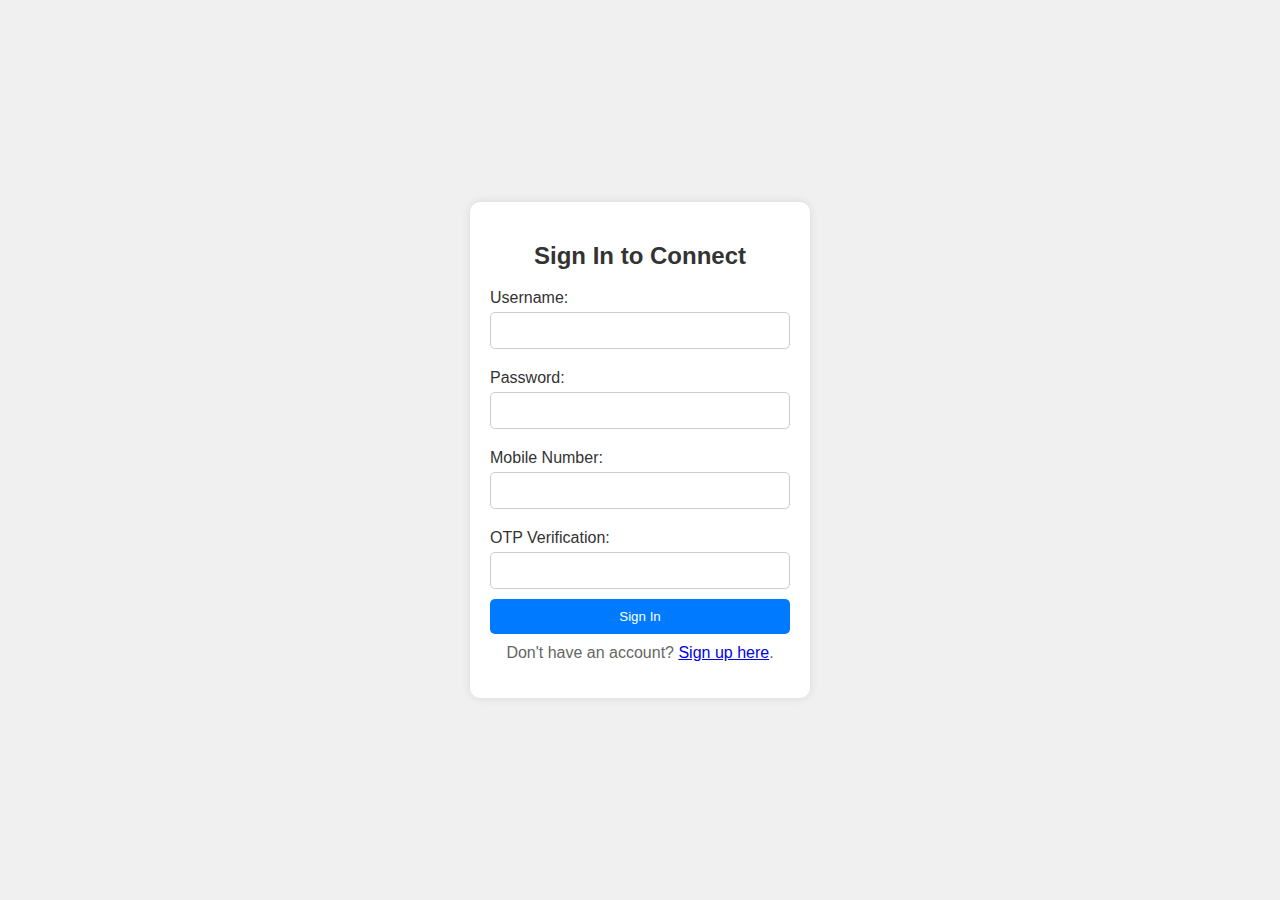
<file: sign_in.html>
<!DOCTYPE html>
<html lang="en">
<head>
    <meta charset="UTF-8">
    <meta name="viewport" content="width=device-width, initial-scale=1.0">
    <title>Connect - Sign In</title>
    <style>
        body {
            font-family: Arial, sans-serif;
            background-color: #f0f0f0;
            display: flex;
            justify-content: center;
            align-items: center;
            height: 100vh;
            margin: 0;
        }

        .signin-container {
            background-color: #fff;
            padding: 20px;
            border-radius: 10px;
            box-shadow: 0 0 10px rgba(0, 0, 0, 0.1);
            width: 300px;
        }

        .signin-container h2 {
            text-align: center;
            color: #333;
        }

        .signin-container label {
            display: block;
            margin: 10px 0 5px;
            color: #333;
        }

        .signin-container input[type="text"],
        .signin-container input[type="password"] {
            width: 100%;
            padding: 10px;
            margin-bottom: 10px;
            border: 1px solid #ccc;
            border-radius: 5px;
            box-sizing: border-box;
        }

        .signin-container button {
            width: 100%;
            padding: 10px;
            background-color: #007bff;
            color: #fff;
            border: none;
            border-radius: 5px;
            cursor: pointer;
        }

        .signin-container button:hover {
            background-color: #0056b3;
        }

        .signin-container p {
            text-align: center;
            margin-top: 10px;
            color: #666;
        }
    </style>
</head>
<body>

    <div class="signin-container">
        <h2>Sign In to Connect</h2>
        <form action="dashboard.html" method="post">
            <label for="username">Username:</label>
            <input type="text" id="username" name="username" required>

            <label for="password">Password:</label>
            <input type="password" id="password" name="password" required>

            <label for="mobile">Mobile Number:</label>
            <input type="text" id="mobile" name="mobile" required>

            <label for="otp">OTP Verification:</label>
            <input type="text" id="otp" name="otp" required>

            <button type="submit">Sign In</button>
        </form>
        <p>Don't have an account? <a href="signup.html">Sign up here</a>.</p>
    </div>

</body>
</html>
</file>
